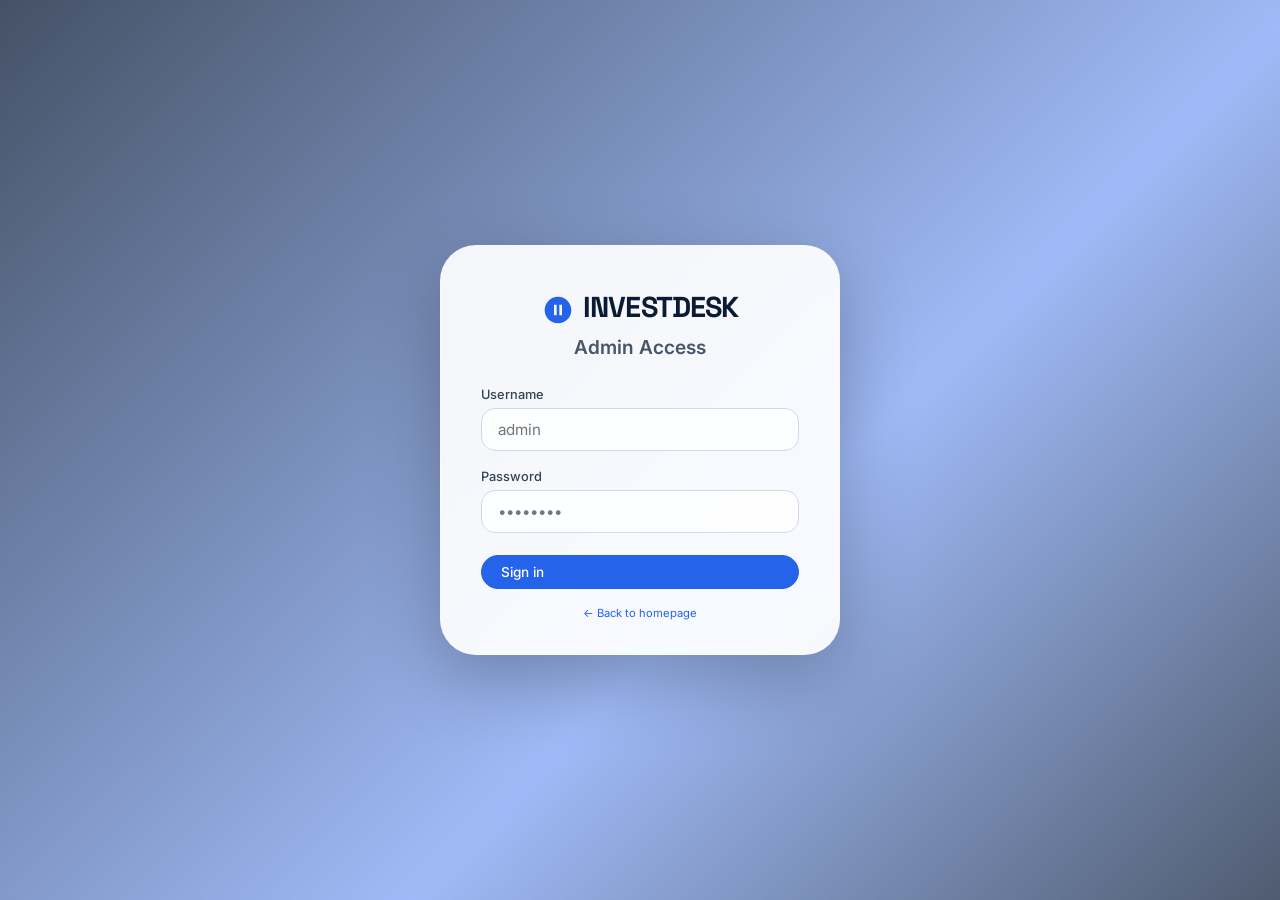
<file: templates/admin.html>
<!DOCTYPE html>
<html lang="en">
<head>
  <meta charset="UTF-8" />
  <meta name="viewport" content="width=device-width, initial-scale=1.0" />
  <title>InvestDesk · Admin · Full CRUD</title>
  <link rel="preconnect" href="https://fonts.googleapis.com" />
  <link rel="preconnect" href="https://fonts.gstatic.com" crossorigin />
  <link href="https://fonts.googleapis.com/css2?family=Inter:opsz,wght@14..32,400;14..32,500;14..32,600;14..32,700&family=Space+Grotesk:wght@400;500;600;700&display=swap" rel="stylesheet" />
  <style>
    * { margin:0; padding:0; box-sizing:border-box; }
    body {
      font-family: 'Inter', system-ui, sans-serif;
      color: #0b1b33;
      line-height: 1.5;
      min-height: 100vh;
      background: #f0f4fe;
    }
    .login-shell {
      min-height: 100vh;
      display: flex;
      align-items: center;
      justify-content: center;
      padding: 1.5rem;
      position: relative;
      background:
        linear-gradient(135deg, rgba(11, 27, 51, 0.75) 0%, rgba(37, 99, 235, 0.40) 60%, rgba(11, 27, 51, 0.70) 100%),
        url('https://images.unsplash.com/photo-1611974789855-9c2a0a7236a3?q=80&w=2070&auto=format&fit=crop') center/cover no-repeat;
    }
    .login-shell::before {
      content: '';
      position: absolute;
      inset: 0;
      backdrop-filter: blur(2px);
      z-index: 0;
    }
    .login-card {
      position: relative;
      z-index: 1;
      background: rgba(255, 255, 255, 0.92);
      backdrop-filter: blur(12px);
      padding: 2.5rem 2.5rem 2rem;
      border-radius: 36px;
      box-shadow: 0 24px 70px rgba(0, 0, 0, 0.25);
      border: 1px solid rgba(255, 255, 255, 0.3);
      max-width: 400px;
      width: 100%;
    }
    .login-card .mark {
      font-family: 'Space Grotesk', sans-serif;
      font-weight: 700;
      font-size: 1.8rem;
      letter-spacing: -0.03em;
      color: #0b1b33;
      text-align: center;
      margin-bottom: 0.2rem;
    }
    .login-card .mark svg {
      width: 32px;
      height: 32px;
      fill: #2563eb;
      vertical-align: middle;
      margin-right: 0.2rem;
    }
    .login-card h1 {
      font-size: 1.2rem;
      font-weight: 600;
      text-align: center;
      color: #475569;
      margin-bottom: 1.5rem;
    }
    .login-error {
      background: #fef2f2;
      color: #dc2626;
      padding: 0.5rem 1rem;
      border-radius: 12px;
      font-size: 0.8rem;
      margin-bottom: 1rem;
      display: none;
    }
    .login-error.show { display: block; }
    .login-card .field {
      margin-bottom: 1rem;
    }
    .login-card .field label {
      display: block;
      font-size: 0.8rem;
      font-weight: 500;
      color: #334155;
      margin-bottom: 0.2rem;
    }
    .login-card .field input {
      width: 100%;
      padding: 0.7rem 1rem;
      border-radius: 14px;
      border: 1px solid #d0d9e6;
      background: rgba(255, 255, 255, 0.8);
      font-size: 0.95rem;
      font-family: 'Inter', sans-serif;
      transition: 0.12s;
    }
    .login-card .field input:focus {
      outline: none;
      border-color: #2563eb;
      box-shadow: 0 0 0 3px rgba(37,99,235,0.15);
      background: white;
    }
    .btn {
      background: transparent;
      border: 1px solid #d0d9e6;
      padding: 0.5rem 1.2rem;
      border-radius: 40px;
      font-weight: 500;
      font-size: 0.85rem;
      cursor: pointer;
      transition: 0.15s;
      color: #1e293b;
      font-family: 'Inter', sans-serif;
      display: inline-flex;
      align-items: center;
      gap: 0.3rem;
    }
    .btn-primary {
      background: #2563eb;
      border-color: #2563eb;
      color: white;
    }
    .btn-primary:hover { background: #1d4ed8; }
    .btn-danger {
      background: #dc2626;
      border-color: #dc2626;
      color: white;
    }
    .btn-danger:hover { background: #b91c1c; }
    .btn-sm { padding: 0.3rem 0.8rem; font-size: 0.75rem; }
    .btn-success {
      background: #16a34a;
      border-color: #16a34a;
      color: white;
    }
    .btn-success:hover { background: #15803d; }

    .hidden { display: none !important; }

    .admin-wrapper {
      max-width: 1440px;
      margin: 0 auto;
      padding: 1.5rem;
      min-height: 100vh;
      display: flex;
      flex-direction: column;
    }

    .ticker-tape {
      background: #0b1b33;
      color: #b9c8e0;
      padding: 0.5rem 0;
      overflow: hidden;
      white-space: nowrap;
      border-radius: 16px 16px 0 0;
      font-size: 0.85rem;
      letter-spacing: 0.01em;
      flex-shrink: 0;
    }
    .ticker-track {
      display: inline-flex;
      gap: 2.8rem;
      animation: tickerScroll 36s linear infinite;
      padding-left: 2rem;
    }
    .ticker-item .sym { font-weight: 600; color: #f0f4ff; }
    .ticker-item .change-up { color: #4ade80; }
    .ticker-item .change-down { color: #f87171; }
    @keyframes tickerScroll { 0% { transform:translateX(0); } 100% { transform:translateX(-50%); } }

    .shell {
      background: #ffffff;
      border-radius: 0 0 32px 32px;
      box-shadow: 0 20px 60px rgba(0,20,50,0.06);
      border: 1px solid #e8edf6;
      border-top: none;
      display: flex;
      flex-wrap: wrap;
      flex: 1;
    }

    .rail {
      width: 230px;
      background: #fafcff;
      padding: 2rem 1.2rem 1.5rem;
      border-right: 1px solid #e8edf6;
      display: flex;
      flex-direction: column;
      flex-shrink: 0;
    }
    .rail-brand .mark {
      font-family: 'Space Grotesk', sans-serif;
      font-weight: 700;
      font-size: 1.6rem;
      letter-spacing: -0.03em;
      color: #0b1b33;
      display: flex;
      align-items: center;
      gap: 0.4rem;
    }
    .rail-brand .mark svg { width: 28px; height: 28px; fill: #2563eb; }
    .rail-brand .sub { font-size: 0.7rem; color: #64748b; letter-spacing: 0.04em; margin-top: 0.1rem; padding-left: 0.2rem; }
    .rail-nav { margin: 2.2rem 0 1.8rem; display:flex; flex-direction:column; gap:0.4rem; }
    .rail-link {
      display: flex;
      align-items: center;
      gap: 0.6rem;
      padding: 0.6rem 0.75rem;
      border-radius: 12px;
      color: #64748b;
      text-decoration: none;
      font-weight: 500;
      font-size: 0.9rem;
      transition: 0.15s;
    }
    .rail-link svg { width: 20px; height: 20px; fill: currentColor; flex-shrink: 0; }
    .rail-link.active {
      background: #dbeafe;
      color: #2563eb;
      font-weight: 600;
    }
    .rail-link:hover:not(.active) { background: #f1f5f9; }
    .rail-foot {
      margin-top: auto;
      font-size: 0.75rem;
      color: #64748b;
      border-top: 1px solid #e8edf6;
      padding-top: 1rem;
      display: flex;
      flex-direction: column;
      gap: 0.5rem;
    }

    .main {
      flex: 1;
      padding: 1.8rem 2rem 2rem;
      background: #ffffff;
      min-width: 0;
    }
    .main-header {
      display: flex;
      align-items: center;
      justify-content: space-between;
      flex-wrap: wrap;
      gap: 1rem;
      margin-bottom: 1.8rem;
    }
    .main-header h1 {
      font-size: 1.6rem;
      font-weight: 600;
      display: flex;
      align-items: center;
      gap: 0.5rem;
    }
    .main-header h1 svg { width: 28px; height: 28px; fill: #2563eb; }
    .live-dot {
      display: inline-block;
      width: 10px;
      height: 10px;
      background: #22c55e;
      border-radius: 50%;
      box-shadow: 0 0 0 3px #dcfce7;
      animation: pulse-dot 2s infinite;
    }
    @keyframes pulse-dot { 0% { opacity:1; } 50% { opacity:0.5; } 100% { opacity:1; } }
    .meta {
      color: #64748b;
      font-size: 0.8rem;
      background: #f1f5f9;
      padding: 0.3rem 1rem;
      border-radius: 40px;
    }

    .summary-strip {
      display: grid;
      grid-template-columns: repeat(4,1fr);
      gap: 0.8rem;
      margin-bottom: 2rem;
    }
    .summary-cell {
      background: #f8fafc;
      padding: 0.8rem 1rem;
      border-radius: 16px;
      border: 1px solid #e8edf6;
      display: flex;
      flex-direction: column;
    }
    .summary-cell .label {
      font-size: 0.7rem;
      text-transform: uppercase;
      letter-spacing: 0.04em;
      color: #64748b;
    }
    .summary-cell .value {
      font-size: 1.2rem;
      font-weight: 600;
      margin-top: 0.15rem;
    }

    /* Error banner */
    .error-banner {
      background: #fef2f2;
      border: 1px solid #fecaca;
      color: #b91c1c;
      padding: 0.8rem 1.2rem;
      border-radius: 12px;
      margin-bottom: 1rem;
      display: none;
      font-size: 0.85rem;
      align-items: center;
      gap: 0.8rem;
      flex-wrap: wrap;
    }
    .error-banner.show { display: flex; }
    .error-banner .retry-btn {
      background: #b91c1c;
      color: white;
      border: none;
      padding: 0.3rem 1rem;
      border-radius: 40px;
      font-weight: 600;
      cursor: pointer;
      font-family: 'Inter', sans-serif;
      font-size: 0.75rem;
    }
    .error-banner .retry-btn:hover { background: #991b1b; }

    .panel {
      background: #fafcff;
      border-radius: 20px;
      border: 1px solid #e8edf6;
      padding: 1.2rem 1.2rem 0.5rem;
      margin-top: 1rem;
    }
    .panel-head {
      display: flex;
      justify-content: space-between;
      align-items: center;
      flex-wrap: wrap;
      gap: 0.5rem;
      margin-bottom: 1rem;
    }
    .panel-head h2 {
      font-size: 1.1rem;
      font-weight: 600;
      display: flex;
      align-items: center;
      gap: 0.4rem;
    }
    .panel-head h2 svg { width: 22px; height: 22px; fill: #2563eb; }

    table { width:100%; border-collapse:collapse; font-size:0.85rem; }
    th { text-align:left; padding:0.5rem 0.25rem; color:#64748b; font-weight:500; border-bottom:1px solid #e8edf6; }
    td { padding:0.6rem 0.25rem; border-bottom:1px solid #f1f5f9; vertical-align:middle; }
    .empty-state { text-align:center; padding:2rem 0; color:#64748b; }
    .empty-state .icon { font-size:2rem; opacity:0.4; }

    .actions-cell {
      display: flex;
      gap: 0.3rem;
      flex-wrap: wrap;
    }
    .btn-icon {
      background: transparent;
      border: none;
      cursor: pointer;
      padding: 0.25rem 0.5rem;
      border-radius: 20px;
      font-size: 0.7rem;
      font-weight: 500;
      transition: 0.12s;
      display: inline-flex;
      align-items: center;
      gap: 0.2rem;
      border: 1px solid transparent;
    }
    .btn-icon:hover { opacity: 0.75; transform: scale(1.05); }
    .btn-icon.edit {
      background: #dbeafe;
      color: #1d4ed8;
      border-color: #b9d0f6;
    }
    .btn-icon.delete {
      background: #fee2e2;
      color: #b91c1c;
      border-color: #fecaca;
    }
    .btn-icon.create {
      background: #dcfce7;
      color: #15803d;
      border-color: #bbf7d0;
    }
    .btn-icon svg {
      width: 14px;
      height: 14px;
      fill: currentColor;
    }

    .modal-overlay {
      position: fixed;
      inset: 0;
      background: rgba(0,0,0,0.3);
      backdrop-filter: blur(4px);
      display: flex;
      align-items: center;
      justify-content: center;
      z-index: 999;
    }
    .modal-overlay.hidden { display: none; }
    .modal {
      background: white;
      padding: 2rem;
      border-radius: 32px;
      max-width: 420px;
      width: 100%;
      box-shadow: 0 20px 48px rgba(0,0,0,0.12);
    }
    .modal h3 {
      font-size: 1.2rem;
      margin-bottom: 1.2rem;
      display: flex;
      align-items: center;
      gap: 0.4rem;
    }
    .modal h3 svg { width: 24px; height: 24px; fill: #2563eb; }
    .modal .field {
      margin-bottom: 0.8rem;
    }
    .modal .field label {
      display: block;
      font-size: 0.75rem;
      font-weight: 500;
      color: #475569;
      margin-bottom: 0.2rem;
    }
    .modal .field input,
    .modal .field select {
      width: 100%;
      padding: 0.5rem 0.75rem;
      border-radius: 14px;
      border: 1px solid #d0d9e6;
      background: white;
      font-family: 'Inter', sans-serif;
    }
    .modal-actions {
      display: flex;
      gap: 0.5rem;
      justify-content: flex-end;
      margin-top: 1.2rem;
    }

    .toast {
      position: fixed;
      top: 5rem;
      left: 50%;
      transform: translateX(-50%);
      background: #0b1a2f;
      color: white;
      padding: 0.7rem 2rem;
      border-radius: 60px;
      font-weight: 500;
      font-size: 0.9rem;
      box-shadow: 0 8px 30px rgba(0,0,0,0.12);
      opacity: 0;
      transition: opacity 0.25s, transform 0.25s;
      pointer-events: none;
      z-index: 1000;
    }
    .toast.show {
      opacity: 1;
      transform: translateX(-50%) translateY(0);
    }
    .toast.success { background: #0b1a2f; }
    .toast.error { background: #b91c1c; }

    .sync-badge {
      display: inline-flex;
      align-items: center;
      gap: 0.4rem;
      background: #dcfce7;
      color: #15803d;
      padding: 0.2rem 0.8rem;
      border-radius: 40px;
      font-size: 0.7rem;
      font-weight: 600;
    }
    .sync-badge svg {
      width: 14px;
      height: 14px;
      fill: currentColor;
    }

    .user-badge {
      display: inline-block;
      background: #e0e7ff;
      color: #3730a3;
      padding: 0.1rem 0.5rem;
      border-radius: 12px;
      font-size: 0.7rem;
      font-weight: 500;
    }

    .loading-row td {
      text-align: center;
      padding: 2rem;
      color: #64748b;
    }

    .error-row td {
      text-align: center;
      padding: 2rem;
      color: #dc2626;
    }

    .retry-btn {
      margin-top: 1rem;
      padding: 0.5rem 1.5rem;
      background: #2563eb;
      color: white;
      border: none;
      border-radius: 40px;
      font-weight: 600;
      cursor: pointer;
      font-family: 'Inter', sans-serif;
    }
    .retry-btn:hover {
      background: #1d4ed8;
    }

    @media (max-width:860px) {
      .rail { width:100%; border-right:none; border-bottom:1px solid #e8edf6; }
      .login-card { padding: 2rem 1.5rem; }
      .main { padding: 1.2rem; }
      .summary-strip { grid-template-columns: 1fr 1fr; }
      .admin-wrapper { padding: 0.5rem; }
      .ticker-tape { border-radius: 0; }
      .shell { border-radius: 0; }
    }
    @media (max-width:600px) {
      .summary-strip { grid-template-columns: 1fr; }
      table { font-size: 0.7rem; }
      .actions-cell { flex-direction: row; gap: 0.2rem; }
      .btn-icon { font-size: 0.65rem; padding: 0.15rem 0.4rem; }
    }
  </style>
</head>
<body>
  <div class="toast" id="toast"></div>

  <!-- LOGIN - Always shown first -->
  <div class="login-shell" id="loginShell">
    <div class="login-card">
      <div class="mark">
        <svg viewBox="0 0 24 24"><path d="M12 2C6.48 2 2 6.48 2 12s4.48 10 10 10 10-4.48 10-10S17.52 2 12 2zm-1 14H9V8h2v8zm4 0h-2V8h2v8z"/></svg>
        INVESTDESK
      </div>
      <h1>Admin Access</h1>
      <div class="login-error" id="loginError"></div>
      <form id="loginForm">
        <div class="field">
          <label for="loginUsername">Username</label>
          <input type="text" id="loginUsername" placeholder="admin" autocomplete="username" required />
        </div>
        <div class="field">
          <label for="loginPassword">Password</label>
          <input type="password" id="loginPassword" placeholder="••••••••" autocomplete="current-password" required />
        </div>
        <button type="submit" class="btn btn-primary" style="width:100%; margin-top:6px;">
          <span id="loginBtnText">Sign in</span>
          <span class="loading-spinner hidden" id="loginSpinner" style="display:none;width:16px;height:16px;border:2px solid rgba(255,255,255,0.3);border-radius:50%;border-top-color:#fff;animation:spin 0.6s ease-in-out infinite;"></span>
        </button>
      </form>
      <div style="margin-top:1rem;text-align:center;font-size:0.7rem;color:#94a3b8;">
        <a href="/" style="color:#2563eb;text-decoration:none;">← Back to homepage</a>
      </div>
    </div>
  </div>

  <!-- ADMIN SHELL - Only shown after successful admin login -->
  <div class="hidden" id="adminShell">
    <div class="admin-wrapper">
      <div class="ticker-tape">
        <div class="ticker-track" id="tickerTrack"></div>
      </div>

      <div class="shell">
        <aside class="rail">
          <div class="rail-brand">
            <div class="mark">
              <svg viewBox="0 0 24 24"><path d="M12 2C6.48 2 2 6.48 2 12s4.48 10 10 10 10-4.48 10-10S17.52 2 12 2zm-1 14H9V8h2v8zm4 0h-2V8h2v8z"/></svg>
              INVESTDESK
            </div>
            <div class="sub">Admin · Full CRUD</div>
          </div>
          <nav class="rail-nav">
            <a class="rail-link" href="/dashboard" target="_blank">
              <svg viewBox="0 0 24 24"><path d="M10 20v-6h4v6h5v-8h3L12 3 2 12h3v8z"/></svg>
              Dashboard
            </a>
            <a class="rail-link active" href="#">
              <svg viewBox="0 0 24 24"><path d="M19 3H5c-1.1 0-2 .9-2 2v14c0 1.1.9 2 2 2h14c1.1 0 2-.9 2-2V5c0-1.1-.9-2-2-2zm0 16H5V5h14v14z"/></svg>
              Admin panel
            </a>
          </nav>
          <div class="rail-foot">
            <button class="btn btn-sm btn-danger" id="logoutBtn" style="width:100%;">Sign out</button>
          </div>
        </aside>

        <main class="main">
          <div class="main-header">
            <h1>
              <svg viewBox="0 0 24 24"><path d="M19 3H5c-1.1 0-2 .9-2 2v14c0 1.1.9 2 2 2h14c1.1 0 2-.9 2-2V5c0-1.1-.9-2-2-2zm0 16H5V5h14v14z"/></svg>
              <span class="live-dot"></span> Admin Panel
            </h1>
            <div style="display:flex; align-items:center; gap:0.8rem; flex-wrap:wrap;">
              <span class="sync-badge">
                <svg viewBox="0 0 24 24"><path d="M12 4V1L8 5l4 4V6c3.31 0 6 2.69 6 6s-2.69 6-6 6-6-2.69-6-6H4c0 4.42 3.58 8 8 8s8-3.58 8-8-3.58-8-8-8z"/></svg>
                Syncs with Dashboard
              </span>
              <span class="meta">Create · Edit · Delete</span>
            </div>
          </div>

          <!-- Error banner -->
          <div class="error-banner" id="errorBanner">
            <span id="errorMessage">⚠️ Failed to load data</span>
            <button class="retry-btn" id="retryBtn">🔄 Retry</button>
          </div>

          <div class="summary-strip">
            <div class="summary-cell"><div class="label">Total positions</div><div class="value" id="statTotalRows">0</div></div>
            <div class="summary-cell"><div class="label">Unique users</div><div class="value" id="statTotalUsers">0</div></div>
            <div class="summary-cell"><div class="label">Total invested</div><div class="value" id="statTotalInvested">$0.00</div></div>
            <div class="summary-cell"><div class="label">Market value</div><div class="value" id="statTotalValue">$0.00</div></div>
          </div>

          <div class="panel">
            <div class="panel-head">
              <h2>All Holdings</h2>
              <div style="display:flex; gap:0.5rem; flex-wrap:wrap;">
                <button class="btn btn-sm btn-success" id="createBtn">
                  <svg viewBox="0 0 24 24" width="16" height="16" fill="currentColor"><path d="M19 13h-6v6h-2v-6H5v-2h6V5h2v6h6v2z"/></svg>
                  New
                </button>
                <button class="btn btn-sm" id="refreshBtn">
                  <svg viewBox="0 0 24 24" width="16" height="16" fill="currentColor"><path d="M12 4V1L8 5l4 4V6c3.31 0 6 2.69 6 6s-2.69 6-6 6-6-2.69-6-6H4c0 4.42 3.58 8 8 8s8-3.58 8-8-3.58-8-8-8z"/></svg>
                  Refresh
                </button>
                <button class="btn btn-sm btn-danger" id="resetDbBtn">
                  <svg viewBox="0 0 24 24" width="16" height="16" fill="currentColor"><path d="M12 5V2L8 6l4 4V7c3.31 0 6 2.69 6 6 0 1.01-.25 1.97-.7 2.8l1.46 1.46C19.54 15.03 20 13.57 20 12c0-4.42-3.58-8-8-8zm0 14c-3.31 0-6-2.69-6-6 0-1.01.25-1.97.7-2.8L5.24 7.74C4.46 8.97 4 10.43 4 12c0 4.42 3.58 8 8 8v3l4-4-4-4v3z"/></svg>
                  Reset DB
                </button>
              </div>
            </div>
            <div style="overflow-x:auto;">
              <table>
                <thead>
                  <tr>
                    <th>ID</th>
                    <th>User</th>
                    <th>Email</th>
                    <th>Symbol</th>
                    <th>Shares</th>
                    <th>Buy price</th>
                    <th>Cost basis</th>
                    <th>Current price</th>
                    <th>Market value</th>
                    <th>Gain / loss</th>
                    <th style="min-width:130px;">Actions</th>
                  </tr>
                </thead>
                <tbody id="adminBody">
                  <tr class="loading-row">
                    <td colspan="11">Loading investments...</td>
                  </tr>
                </tbody>
              </table>
            </div>
            <div class="empty-state hidden" id="adminEmpty">
              <div class="icon">◌</div>
              No records found. Click <strong>New</strong> to add one.
            </div>
          </div>
        </main>
      </div>
    </div>
  </div>

  <!-- MODAL (create / edit) -->
  <div class="modal-overlay hidden" id="editModalOverlay">
    <div class="modal">
      <h3 id="modalTitle">
        <svg viewBox="0 0 24 24"><path d="M3 17.25V21h3.75L17.81 9.94l-3.75-3.75L3 17.25zM20.71 7.04c.39-.39.39-1.02 0-1.41l-2.34-2.34c-.39-.39-1.02-.39-1.41 0l-1.83 1.83 3.75 3.75 1.83-1.83z"/></svg>
        <span id="modalTitleText">Edit investment</span>
      </h3>
      <form id="editForm">
        <input type="hidden" id="editId" />
        <div class="field">
          <label for="editUserName">User Name *</label>
          <input type="text" id="editUserName" required placeholder="e.g. Kaka90" />
        </div>
        <div class="field">
          <label for="editEmail">Email</label>
          <input type="email" id="editEmail" placeholder="user@example.com" />
        </div>
        <div class="field">
          <label for="editSymbol">Symbol *</label>
          <select id="editSymbol" required>
            <option value="TSLA">TSLA — Tesla</option>
            <option value="AAPL">AAPL — Apple</option>
            <option value="NVDA">NVDA — NVIDIA</option>
            <option value="MSFT">MSFT — Microsoft</option>
          </select>
        </div>
        <div class="field">
          <label for="editShares">Shares *</label>
          <input type="number" id="editShares" step="0.0001" min="0.0001" required placeholder="e.g. 10" />
        </div>
        <div class="field">
          <label for="editBuyPrice">Buy Price ($) *</label>
          <input type="number" id="editBuyPrice" step="0.01" min="0.01" required placeholder="e.g. 150.00" />
        </div>
        <div class="modal-actions">
          <button type="button" class="btn" id="cancelEdit">Cancel</button>
          <button type="submit" class="btn btn-primary" id="modalSubmitBtn">Save</button>
        </div>
      </form>
    </div>
  </div>

  <style>
    .loading-spinner {
      display: inline-block;
      width: 16px;
      height: 16px;
      border: 2px solid rgba(255,255,255,0.3);
      border-radius: 50%;
      border-top-color: #fff;
      animation: spin 0.6s ease-in-out infinite;
    }
    @keyframes spin {
      to { transform: rotate(360deg); }
    }
  </style>

  <script>
    (function() {
      // ─── HARDCODED ADMIN CREDENTIALS (matches server) ───
      const ADMIN_CREDENTIALS = {
        username: 'admin',
        password: 'admin123'
      };

      const ALLOWED_SYMBOLS = ['TSLA', 'AAPL', 'NVDA', 'MSFT'];
      let allInvestments = [];
      let pricesCache = {};
      let isLoading = false;
      let retryCount = 0;
      const MAX_RETRIES = 3;
      let refreshInterval = null;

      // ----- Toast -----
      const toast = document.getElementById('toast');
      let toastTimer = null;

      function showToast(msg, type = 'success') {
        if (toastTimer) clearTimeout(toastTimer);
        toast.textContent = msg;
        toast.className = 'toast ' + type + ' show';
        toastTimer = setTimeout(() => toast.classList.remove('show'), 3000);
      }

      // ----- Error Banner -----
      const errorBanner = document.getElementById('errorBanner');
      const errorMessage = document.getElementById('errorMessage');

      function showError(msg) {
        errorMessage.textContent = '⚠️ ' + msg;
        errorBanner.classList.add('show');
      }

      function hideError() {
        errorBanner.classList.remove('show');
      }

      // ----- DOM Elements -----
      const loginShell = document.getElementById('loginShell');
      const adminShell = document.getElementById('adminShell');
      const loginError = document.getElementById('loginError');
      const loginForm = document.getElementById('loginForm');
      const loginUsername = document.getElementById('loginUsername');
      const loginPassword = document.getElementById('loginPassword');
      const loginBtnText = document.getElementById('loginBtnText');
      const loginSpinner = document.getElementById('loginSpinner');

      // ----- Admin Login (Server-side auth) -----
      loginForm.addEventListener('submit', async function(e) {
        e.preventDefault();
        loginError.classList.remove('show');
        loginError.textContent = '';

        const username = loginUsername.value.trim();
        const password = loginPassword.value.trim();

        if (!username || !password) {
          loginError.textContent = 'Please enter both username and password.';
          loginError.classList.add('show');
          return;
        }

        // Show loading state
        loginBtnText.textContent = 'Signing in...';
        loginSpinner.style.display = 'inline-block';
        loginForm.querySelector('button[type="submit"]').disabled = true;

        try {
          const res = await fetch('/api/admin/login', {
            method: 'POST',
            headers: { 'Content-Type': 'application/json' },
            credentials: 'same-origin',
            body: JSON.stringify({ username, password })
          });
          const data = await res.json();

          if (data.ok) {
            loginShell.classList.add('hidden');
            adminShell.classList.remove('hidden');
            sessionStorage.setItem('admin_logged_in', 'true');
            showToast('✅ Welcome, Admin!', 'success');
            await loadAdminData();
            await updateTicker();

            if (refreshInterval) clearInterval(refreshInterval);
            refreshInterval = setInterval(async () => {
              if (!adminShell.classList.contains('hidden')) {
                await loadAdminData(false);
                await updateTicker();
              }
            }, 30000);
          } else {
            loginError.textContent = data.error || 'Invalid username or password.';
            loginError.classList.add('show');
            loginPassword.value = '';
            loginPassword.focus();
          }
        } catch (e) {
          console.error('Login error:', e);
          loginError.textContent = 'Network error. Please try again.';
          loginError.classList.add('show');
        } finally {
          loginBtnText.textContent = 'Sign in';
          loginSpinner.style.display = 'none';
          loginForm.querySelector('button[type="submit"]').disabled = false;
        }
      });

      // Allow Enter key to submit
      loginPassword.addEventListener('keydown', function(e) {
        if (e.key === 'Enter') {
          loginForm.dispatchEvent(new Event('submit'));
        }
      });

      // ----- Logout -----
      document.getElementById('logoutBtn').addEventListener('click', async function() {
        try {
          await fetch('/api/admin/logout', {
            method: 'POST',
            credentials: 'same-origin'
          });
        } catch (e) {}

        sessionStorage.removeItem('admin_logged_in');
        if (refreshInterval) clearInterval(refreshInterval);
        adminShell.classList.add('hidden');
        loginShell.classList.remove('hidden');
        loginPassword.value = '';
        showToast('Signed out.', 'success');
      });

      // ----- Retry button -----
      document.getElementById('retryBtn').addEventListener('click', function() {
        retryCount = 0;
        hideError();
        loadAdminData(true);
        showToast('🔄 Retrying...', 'success');
      });

      // ----- Data Loading with Retry -----
      async function fetchPrices() {
        try {
          const res = await fetch('/api/prices', { credentials: 'same-origin' });
          if (!res.ok) throw new Error('Failed to fetch prices: ' + res.status);
          const data = await res.json();
          pricesCache = data.prices || {};
          return pricesCache;
        } catch (e) {
          console.error('Failed to fetch prices:', e);
          return {};
        }
      }

      async function loadAdminData(retry = true) {
        if (isLoading) return;
        isLoading = true;

        const tbody = document.getElementById('adminBody');
        const empty = document.getElementById('adminEmpty');

        try {
          tbody.innerHTML = '<tr class="loading-row"><td colspan="11">Loading investments...</td></tr>';
          empty.classList.add('hidden');
          hideError();

          const controller = new AbortController();
          const timeoutId = setTimeout(() => controller.abort(), 15000);

          const invRes = await fetch('/api/admin/investments', {
            credentials: 'same-origin',
            signal: controller.signal
          });

          clearTimeout(timeoutId);

          if (invRes.status === 401) {
            showToast('Session expired. Please login again.', 'error');
            adminShell.classList.add('hidden');
            loginShell.classList.remove('hidden');
            sessionStorage.removeItem('admin_logged_in');
            if (refreshInterval) clearInterval(refreshInterval);
            isLoading = false;
            return;
          }

          if (!invRes.ok) {
            const errorText = await invRes.text();
            console.error('Failed to fetch investments:', errorText);
            throw new Error(`Failed to fetch investments: ${invRes.status}`);
          }

          const data = await invRes.json();
          allInvestments = data || [];
          console.log('Loaded investments:', allInvestments.length);

          retryCount = 0;
          await fetchPrices();

          renderAdminTable(allInvestments, pricesCache);
          updateStats(allInvestments, pricesCache);

        } catch (e) {
          console.error('Error loading admin data:', e);

          if (e.name === 'AbortError') {
            tbody.innerHTML = `<tr class="error-row"><td colspan="11">⏱️ Request timed out. The server might be starting up.</td></tr>`;
            showError('Request timed out. The server might be starting up.');

            if (retry && retryCount < MAX_RETRIES) {
              retryCount++;
              const delay = 2000 * retryCount;
              showToast(`⏱️ Retrying in ${delay/1000}s... (attempt ${retryCount}/${MAX_RETRIES})`, 'error');
              setTimeout(() => {
                loadAdminData(true);
              }, delay);
            } else if (retryCount >= MAX_RETRIES) {
              showError('Max retries reached. Please click Retry or Refresh.');
            }
          } else {
            tbody.innerHTML = `
              <tr class="error-row">
                <td colspan="11">
                  ❌ Error loading data: ${e.message}
                  <br>
                  <button class="retry-btn" onclick="window.retryLoadData()">🔄 Retry</button>
                </td>
              </tr>
            `;
            showError(e.message || 'Failed to load data');
            showToast('❌ Failed to load data. Click Retry or Refresh.', 'error');
          }
        } finally {
          isLoading = false;
        }
      }

      window.retryLoadData = function() {
        retryCount = 0;
        hideError();
        loadAdminData(true);
      };

      function renderAdminTable(investments, prices) {
        const tbody = document.getElementById('adminBody');
        const empty = document.getElementById('adminEmpty');

        if (!investments || investments.length === 0) {
          tbody.innerHTML = '';
          empty.classList.remove('hidden');
          return;
        }
        empty.classList.add('hidden');

        let html = '';
        investments.forEach(inv => {
          const priceInfo = prices[inv.symbol] || { price: null, change_pct: null };
          const currentPrice = priceInfo.price;
          const costBasis = inv.buy_price * inv.shares;
          const marketValue = currentPrice ? (currentPrice * inv.shares) : costBasis;
          const gain = currentPrice ? (marketValue - costBasis) : null;
          const gainPct = (gain !== null && costBasis > 0) ? (gain / costBasis * 100) : null;
          const gainClass = gain !== null ? (gain >= 0 ? 'color:#22c55e;' : 'color:#dc2626;') : '';
          const gainDisplay = gain !== null ? (gain >= 0 ? '+' : '') + gain.toFixed(2) : '—';
          const pctDisplay = gainPct !== null ? (gainPct >= 0 ? '+' : '') + gainPct.toFixed(1) + '%' : '—';

          html += `
            <tr data-id="${inv.id}">
              <td>${inv.id}</td>
              <td><span class="user-badge">${escapeHtml(inv.user_name)}</span></td>
              <td>${escapeHtml(inv.email || '—')}</td>
              <td><strong>${inv.symbol}</strong></td>
              <td>${inv.shares}</td>
              <td>$${inv.buy_price.toFixed(2)}</td>
              <td>$${costBasis.toFixed(2)}</td>
              <td>${currentPrice !== null ? '$' + currentPrice.toFixed(2) : '—'}</td>
              <td>$${marketValue.toFixed(2)}</td>
              <td style="${gainClass}">${gain !== null ? '$' + gainDisplay + ' (' + pctDisplay + ')' : '—'}</td>
              <td>
                <div class="actions-cell">
                  <button class="btn-icon edit" onclick="window.editInvestment(${inv.id})" title="Edit">
                    <svg viewBox="0 0 24 24"><path d="M3 17.25V21h3.75L17.81 9.94l-3.75-3.75L3 17.25zM20.71 7.04c.39-.39.39-1.02 0-1.41l-2.34-2.34c-.39-.39-1.02-.39-1.41 0l-1.83 1.83 3.75 3.75 1.83-1.83z"/></svg>
                    Edit
                  </button>
                  <button class="btn-icon delete" onclick="window.deleteInvestment(${inv.id})" title="Delete">
                    <svg viewBox="0 0 24 24"><path d="M6 19c0 1.1.9 2 2 2h8c1.1 0 2-.9 2-2V7H6v12zM19 4h-3.5l-1-1h-5l-1 1H5v2h14V4z"/></svg>
                    Delete
                  </button>
                  <button class="btn-icon create" onclick="window.copyInvestment(${inv.id})" title="Create similar">
                    <svg viewBox="0 0 24 24"><path d="M19 13h-6v6h-2v-6H5v-2h6V5h2v6h6v2z"/></svg>
                    Copy
                  </button>
                </div>
              </td>
            </tr>
          `;
        });
        tbody.innerHTML = html;
      }

      function updateStats(investments, prices) {
        const totalRows = investments.length;
        const uniqueUsers = new Set(investments.map(i => i.user_name)).size;
        let totalInvested = 0;
        let totalValue = 0;

        investments.forEach(inv => {
          const costBasis = inv.buy_price * inv.shares;
          totalInvested += costBasis;

          const priceInfo = prices[inv.symbol] || { price: null };
          if (priceInfo.price !== null) {
            totalValue += priceInfo.price * inv.shares;
          } else {
            totalValue += costBasis;
          }
        });

        document.getElementById('statTotalRows').textContent = totalRows;
        document.getElementById('statTotalUsers').textContent = uniqueUsers;
        document.getElementById('statTotalInvested').textContent = '$' + totalInvested.toFixed(2);
        document.getElementById('statTotalValue').textContent = '$' + totalValue.toFixed(2);
      }

      async function updateTicker() {
        try {
          const prices = await fetchPrices();
          const track = document.getElementById('tickerTrack');
          let html = '';

          if (Object.keys(prices).length === 0) {
            track.innerHTML = '<div class="ticker-item">Loading prices...</div>';
            return;
          }

          Object.entries(prices).forEach(([symbol, data]) => {
            const changeClass = data.change_pct >= 0 ? 'change-up' : 'change-down';
            const arrow = data.change_pct >= 0 ? '▲' : '▼';
            html += `
              <div class="ticker-item">
                <span class="sym">${symbol}</span> 
                $${data.price ? data.price.toFixed(2) : 'N/A'} 
                <span class="${changeClass}">${arrow} ${data.change_pct ? data.change_pct.toFixed(1) : '0.0'}%</span>
              </div>
            `;
          });

          track.innerHTML = html + html;
        } catch (e) {
          console.error('Error updating ticker:', e);
        }
      }

      // ----- Modal Functions -----
      const editOverlay = document.getElementById('editModalOverlay');
      const editId = document.getElementById('editId');
      const editUserName = document.getElementById('editUserName');
      const editEmail = document.getElementById('editEmail');
      const editSymbol = document.getElementById('editSymbol');
      const editShares = document.getElementById('editShares');
      const editBuyPrice = document.getElementById('editBuyPrice');
      const cancelEdit = document.getElementById('cancelEdit');
      const modalTitleText = document.getElementById('modalTitleText');
      const modalSubmitBtn = document.getElementById('modalSubmitBtn');

      let currentMode = 'edit';

      window.editInvestment = function(id) {
        const inv = allInvestments.find(i => i.id === id);
        if (inv) {
          openEditModal(inv, 'edit');
        } else {
          showToast('Investment not found. Please refresh.', 'error');
          loadAdminData();
        }
      };

      window.deleteInvestment = async function(id) {
        if (!confirm('Delete this investment record?')) return;

        try {
          const res = await fetch(`/api/admin/investments/${id}`, {
            method: 'DELETE',
            credentials: 'same-origin'
          });

          if (res.status === 401) {
            showToast('Session expired. Please login again.', 'error');
            adminShell.classList.add('hidden');
            loginShell.classList.remove('hidden');
            sessionStorage.removeItem('admin_logged_in');
            if (refreshInterval) clearInterval(refreshInterval);
            return;
          }

          if (!res.ok) {
            const err = await res.json();
            throw new Error(err.error || 'Delete failed');
          }

          showToast('Investment deleted.', 'success');
          await loadAdminData();
          await updateTicker();

          if (window.opener && !window.opener.closed) {
            try {
              window.opener.postMessage({ type: 'REFRESH_DASHBOARD' }, '*');
            } catch (e) {}
          }
        } catch (e) {
          console.error('Delete error:', e);
          showToast(e.message || 'Error deleting.', 'error');
        }
      };

      window.copyInvestment = function(id) {
        const inv = allInvestments.find(i => i.id === id);
        if (inv) {
          const copy = { ...inv, id: null };
          openEditModal(copy, 'create');
        }
      };

      function openEditModal(inv, mode = 'edit') {
        currentMode = mode;
        if (mode === 'create') {
          modalTitleText.textContent = 'Create New Investment';
          modalSubmitBtn.textContent = 'Create';
          editId.value = '';
          editUserName.value = inv.user_name || '';
          editEmail.value = inv.email || '';
          editSymbol.value = inv.symbol || 'TSLA';
          editShares.value = inv.shares || 1;
          editBuyPrice.value = inv.buy_price || 100;
        } else {
          modalTitleText.textContent = 'Edit Investment';
          modalSubmitBtn.textContent = 'Save Changes';
          editId.value = inv.id;
          editUserName.value = inv.user_name;
          editEmail.value = inv.email || '';
          editSymbol.value = inv.symbol;
          editShares.value = inv.shares;
          editBuyPrice.value = inv.buy_price;
        }
        editOverlay.classList.remove('hidden');
      }

      cancelEdit.addEventListener('click', () => editOverlay.classList.add('hidden'));
      editOverlay.addEventListener('click', (e) => {
        if (e.target === editOverlay) editOverlay.classList.add('hidden');
      });

      // ----- Submit Edit Form -----
      document.getElementById('editForm').addEventListener('submit', async function(e) {
        e.preventDefault();

        const symbol = editSymbol.value;
        if (!ALLOWED_SYMBOLS.includes(symbol)) {
          showToast('Only TSLA, AAPL, NVDA, MSFT are allowed.', 'error');
          return;
        }

        const payload = {
          user_name: editUserName.value.trim(),
          email: editEmail.value.trim(),
          symbol: symbol,
          shares: parseFloat(editShares.value),
          buy_price: parseFloat(editBuyPrice.value)
        };

        if (isNaN(payload.shares) || isNaN(payload.buy_price) || payload.shares <= 0 || payload.buy_price <= 0) {
          showToast('Please enter valid numbers for shares and buy price.', 'error');
          return;
        }

        const submitBtn = document.getElementById('modalSubmitBtn');
        const originalText = submitBtn.textContent;
        submitBtn.disabled = true;
        submitBtn.textContent = 'Saving...';

        try {
          let url, method;
          if (currentMode === 'create') {
            url = '/api/admin/investments';
            method = 'POST';
          } else {
            const id = parseInt(editId.value);
            if (!id || isNaN(id)) {
              showToast('Invalid record ID.', 'error');
              submitBtn.disabled = false;
              submitBtn.textContent = originalText;
              return;
            }
            url = `/api/admin/investments/${id}`;
            method = 'PUT';
          }

          const res = await fetch(url, {
            method: method,
            headers: { 'Content-Type': 'application/json' },
            credentials: 'same-origin',
            body: JSON.stringify(payload)
          });

          if (res.status === 401) {
            showToast('Session expired. Please login again.', 'error');
            adminShell.classList.add('hidden');
            loginShell.classList.remove('hidden');
            sessionStorage.removeItem('admin_logged_in');
            if (refreshInterval) clearInterval(refreshInterval);
            submitBtn.disabled = false;
            submitBtn.textContent = originalText;
            return;
          }

          const responseText = await res.text();
          let responseData;
          try {
            responseData = JSON.parse(responseText);
          } catch (parseError) {
            throw new Error('Server returned invalid response.');
          }

          if (!res.ok) {
            throw new Error(responseData.error || 'Operation failed');
          }

          editOverlay.classList.add('hidden');
          showToast(currentMode === 'create' ? '✅ Investment created!' : '✅ Investment updated!', 'success');

          await loadAdminData();
          await updateTicker();

          if (window.opener && !window.opener.closed) {
            try {
              window.opener.postMessage({ type: 'REFRESH_DASHBOARD' }, '*');
            } catch (e) {}
          }
        } catch (e) {
          console.error('Error saving investment:', e);
          showToast('❌ ' + (e.message || 'Error saving investment.'), 'error');
        } finally {
          submitBtn.disabled = false;
          submitBtn.textContent = originalText;
        }
      });

      // ----- Reset Database -----
      document.getElementById('resetDbBtn').addEventListener('click', async function() {
        if (!confirm('⚠️ This will delete ALL investment data and reset the database. Are you sure?')) return;
        if (!confirm('⚠️⚠️ This action cannot be undone! All investments will be permanently deleted. Continue?')) return;

        try {
          const btn = this;
          const originalText = btn.textContent;
          btn.disabled = true;
          btn.textContent = 'Resetting...';

          const res = await fetch('/api/admin/reset-db', {
            method: 'POST',
            credentials: 'same-origin'
          });

          const data = await res.json();

          if (res.ok) {
            showToast('✅ Database reset successfully!', 'success');
            await loadAdminData();
            await updateTicker();
          } else {
            throw new Error(data.error || 'Failed to reset database');
          }

          btn.disabled = false;
          btn.textContent = originalText;
        } catch (e) {
          console.error('Reset DB error:', e);
          showToast('❌ ' + e.message, 'error');
        }
      });

      // ----- Create New -----
      document.getElementById('createBtn').addEventListener('click', function() {
        const blank = { user_name: '', email: '', symbol: 'TSLA', shares: 1, buy_price: 100 };
        openEditModal(blank, 'create');
      });

      // ----- Refresh -----
      document.getElementById('refreshBtn').addEventListener('click', async function() {
        retryCount = 0;
        hideError();
        await loadAdminData();
        await updateTicker();
        showToast('Refreshed!', 'success');
      });

      // ----- Helpers -----
      function escapeHtml(text) {
        if (!text) return '';
        const div = document.createElement('div');
        div.textContent = text;
        return div.innerHTML;
      }

      // ----- Check for existing admin session (via sessionStorage) -----
      // Verify session is still valid with server
      if (sessionStorage.getItem('admin_logged_in') === 'true') {
        fetch('/api/admin/investments', { credentials: 'same-origin' })
          .then(res => {
            if (res.status === 401) {
              sessionStorage.removeItem('admin_logged_in');
              loginShell.classList.remove('hidden');
              adminShell.classList.add('hidden');
              showToast('Session expired. Please login again.', 'error');
            } else {
              loginShell.classList.add('hidden');
              adminShell.classList.remove('hidden');
              loadAdminData();
              updateTicker();
              if (refreshInterval) clearInterval(refreshInterval);
              refreshInterval = setInterval(async () => {
                if (!adminShell.classList.contains('hidden')) {
                  await loadAdminData(false);
                  await updateTicker();
                }
              }, 30000);
            }
          })
          .catch(() => {
            // If server check fails, show login
            loginShell.classList.remove('hidden');
            adminShell.classList.add('hidden');
          });
      }

      console.log('Admin page loaded - use admin / admin123');
    })();
  </script>
</body>
</html>
</file>
